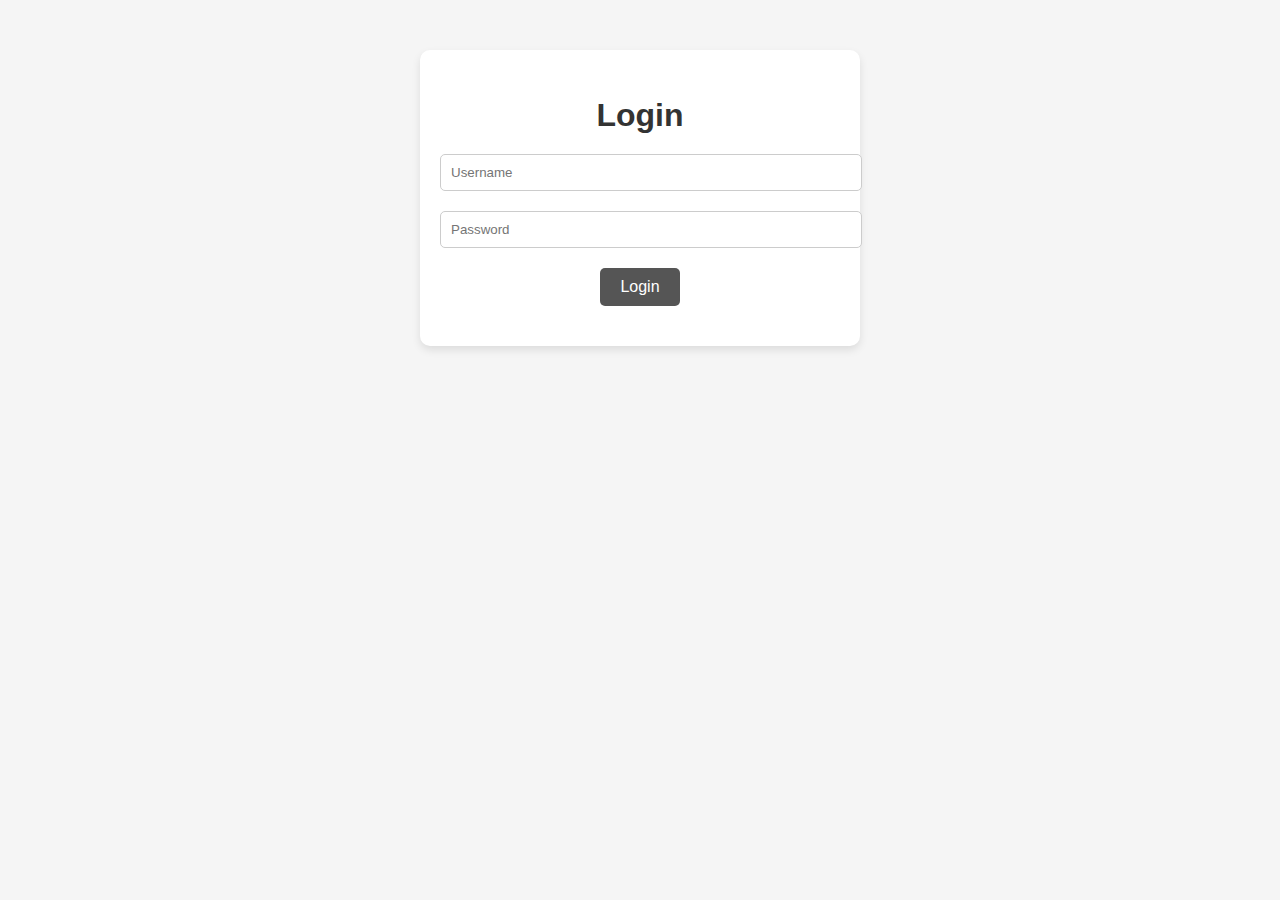
<file: login.html>
<!DOCTYPE html>
<html lang="en">

<head>
    <meta charset="UTF-8">
    <meta name="viewport" content="width=device-width, initial-scale=1.0">
    <title>Login</title>
    <link rel="stylesheet" href="login.css">
</head>

<body>
    <main class="login-form">
        <h2>Login</h2>
        <form>
            <div class="form-group">
                <input type="text" placeholder="Username" required>
            </div>
            <div class="form-group">
                <input type="password" placeholder="Password" required>
            </div>
            <div class="form-group">
                <button type="submit">Login</button>
            </div>
        </form>
    </main>
</body>

</html>
</file>
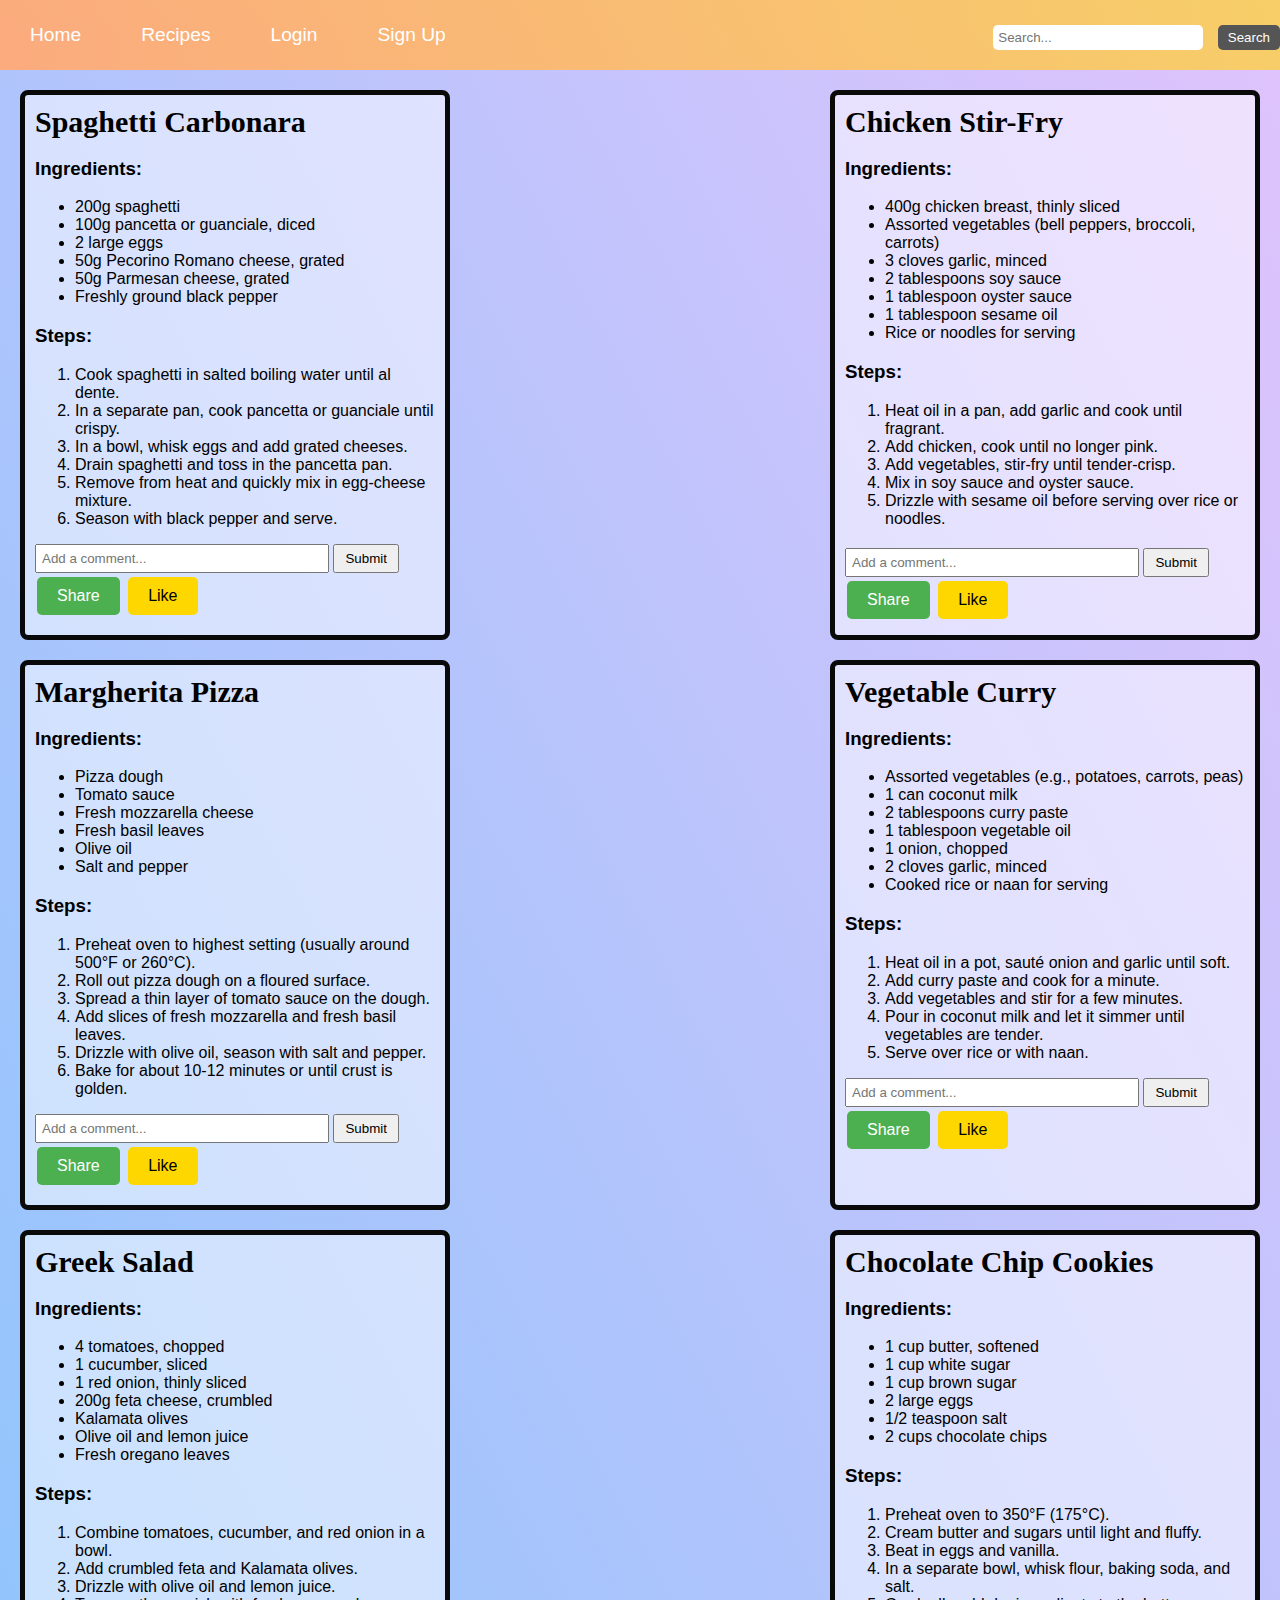
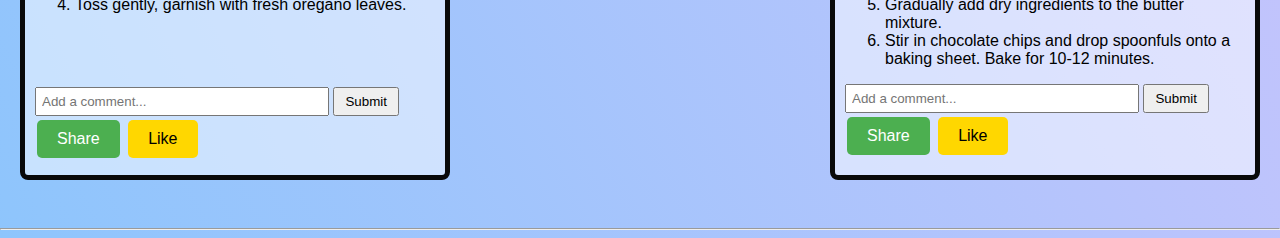
<file: recipe.html>
<!DOCTYPE html>
<html lang="en">

<head>
    <meta charset="UTF-8">
    <meta name="viewport" content="width=device-width, initial-scale=1.0">
    <title>Recipe Sharing Website</title>
    <link rel="stylesheet" href="styles.css">
</head>

<body>

    <header>
        <nav>
            <div id="nav-links">
                <ul>
                    <li><a href="index.html">Home</a></li>
                    <li><a href="recipe.html">Recipes</a></li>
                    <li><a href="login.html">Login</a></li>
                    <li><a href="signup.html">Sign Up</a></li>
                </ul>
            </div>

            <ul>
                <div class="searchsection">
                    <i class='fas fa-user-circle' style='font-size:24px'></i>
                    <input id="search" placeholder="Search...">
                    <button id="searchBtn">Search</button>
                </div>
            </ul>
        </nav>
    </header>


    <main id="ide">


        <section class="recipe-box" id="ida1">
            <h2>Spaghetti Carbonara</h2>

            <h3>Ingredients:</h3>
            <ul>
                <li>200g spaghetti</li>
                <li>100g pancetta or guanciale, diced</li>
                <li>2 large eggs</li>
                <li>50g Pecorino Romano cheese, grated</li>
                <li>50g Parmesan cheese, grated</li>
                <li>Freshly ground black pepper</li>
            </ul>
            <h3>Steps:</h3>
            <ol class="steps hidden">
                <li>Cook spaghetti in salted boiling water until al dente.</li>
                <li>In a separate pan, cook pancetta or guanciale until crispy.</li>
                <li>In a bowl, whisk eggs and add grated cheeses.</li>
                <li>Drain spaghetti and toss in the pancetta pan.</li>
                <li>Remove from heat and quickly mix in egg-cheese mixture.</li>
                <li>Season with black pepper and serve.</li>
            </ol>

            <div id="comments"></div>
            <form id="comment-form">
                <input type="text" id="comment-input" placeholder="Add a comment...">
                <button type="submit">Submit</button>
            </form>
            <button class="share-btn" onclick="shareRecipeOnWhatsApp('Spaghetti Carbonara')">Share</button>
            <button class="like-btn" onclick="likeRecipe('Spaghetti Carbonara')">Like</button>





        </section>

        <section class="recipe-box" id="ida2">
            <h2>Chicken Stir-Fry</h2>
            <h3>Ingredients:</h3>
            <ul>
                <li>400g chicken breast, thinly sliced</li>
                <li>Assorted vegetables (bell peppers, broccoli, carrots)</li>
                <li>3 cloves garlic, minced</li>
                <li>2 tablespoons soy sauce</li>
                <li>1 tablespoon oyster sauce</li>
                <li>1 tablespoon sesame oil</li>
                <li>Rice or noodles for serving</li>
            </ul>
            <h3>Steps:</h3>
            <ol class="steps hidden">
                <li>Heat oil in a pan, add garlic and cook until fragrant.</li>
                <li>Add chicken, cook until no longer pink.</li>
                <li>Add vegetables, stir-fry until tender-crisp.</li>
                <li>Mix in soy sauce and oyster sauce.</li>
                <li>Drizzle with sesame oil before serving over rice or noodles.</li>
            </ol>
            <div class="bottom2">
                <div id="comments"></div>
                <form id="comment-form">
                    <input type="text" id="comment-input" placeholder="Add a comment...">
                    <button type="submit">Submit</button>
                </form>
                <button class="share-btn" onclick="shareRecipeOnWhatsApp('Chicken Stir-Fry')">Share</button>
                <button class="like-btn" onclick="likeRecipe('Spaghetti Carbonara')">Like</button>
            </div>
        </section>

        <section class="recipe-box" id="ida3">
            <h2>Margherita Pizza</h2>
            <h3>Ingredients:</h3>
            <ul>
                <li>Pizza dough</li>
                <li>Tomato sauce</li>
                <li>Fresh mozzarella cheese</li>
                <li>Fresh basil leaves</li>
                <li>Olive oil</li>
                <li>Salt and pepper</li>
            </ul>
            <h3>Steps:</h3>
            <ol class="steps hidden">
                <li>Preheat oven to highest setting (usually around 500°F or 260°C).</li>
                <li>Roll out pizza dough on a floured surface.</li>
                <li>Spread a thin layer of tomato sauce on the dough.</li>
                <li>Add slices of fresh mozzarella and fresh basil leaves.</li>
                <li>Drizzle with olive oil, season with salt and pepper.</li>
                <li>Bake for about 10-12 minutes or until crust is golden.</li>
            </ol>
            <div id="comments"></div>
            <form id="comment-form">
                <input type="text" id="comment-input" placeholder="Add a comment...">
                <button type="submit">Submit</button>
            </form>
            <button class="share-btn" onclick="shareRecipeOnWhatsApp('Margherita Pizza')">Share</button>
            <button class="like-btn" onclick="likeRecipe('Spaghetti Carbonara')">Like</button>

        </section>

        <section class="recipe-box" id="ida4">
            <h2>Vegetable Curry</h2>
            <h3>Ingredients:</h3>
            <ul>
                <li>Assorted vegetables (e.g., potatoes, carrots, peas)</li>
                <li>1 can coconut milk</li>
                <li>2 tablespoons curry paste</li>
                <li>1 tablespoon vegetable oil</li>
                <li>1 onion, chopped</li>
                <li>2 cloves garlic, minced</li>
                <li>Cooked rice or naan for serving</li>
            </ul>
            <h3>Steps:</h3>
            <ol class="steps hidden">
                <li>Heat oil in a pot, sauté onion and garlic until soft.</li>
                <li>Add curry paste and cook for a minute.</li>
                <li>Add vegetables and stir for a few minutes.</li>
                <li>Pour in coconut milk and let it simmer until vegetables are tender.</li>
                <li>Serve over rice or with naan.</li>
            </ol>
            <div id="comments"></div>
            <form id="comment-form">
                <input type="text" id="comment-input" placeholder="Add a comment...">
                <button type="submit">Submit</button>
            </form>
            <button class="share-btn" onclick="shareRecipeOnWhatsApp('Vegetable Curry')">Share</button>
            <button class="like-btn" onclick="likeRecipe('Spaghetti Carbonara')">Like</button>

        </section>

        <section class="recipe-box" id="ida5">
            <h2>Greek Salad</h2>
            <h3>Ingredients:</h3>
            <ul>
                <li>4 tomatoes, chopped</li>
                <li>1 cucumber, sliced</li>
                <li>1 red onion, thinly sliced</li>
                <li>200g feta cheese, crumbled</li>
                <li>Kalamata olives</li>
                <li>Olive oil and lemon juice</li>
                <li>Fresh oregano leaves</li>
            </ul>
            <h3>Steps:</h3>
            <ol class="steps">
                <li>Combine tomatoes, cucumber, and red onion in a bowl.</li>
                <li>Add crumbled feta and Kalamata olives.</li>
                <li>Drizzle with olive oil and lemon juice.</li>
                <li>Toss gently, garnish with fresh oregano leaves.</li>
            </ol>
            <div id="bottom5">
                <div id="comments"></div>
                <form id="comment-form">
                    <input type="text" id="comment-input" placeholder="Add a comment...">
                    <button type="submit">Submit</button>
                </form>
                <button class="share-btn" onclick="shareRecipeOnWhatsApp('Greek Salad')">Share</button>
                <button class="like-btn" onclick="likeRecipe('Spaghetti Carbonara')">Like</button>
            </div>
        </section>

        <section class="recipe-box" id="ida6">
            <h2>Chocolate Chip Cookies</h2>
            <h3>Ingredients:</h3>
            <ul>
                <li>1 cup butter, softened</li>
                <li>1 cup white sugar</li>
                <li>1 cup brown sugar</li>
                <li>2 large eggs</li>
                <li>1/2 teaspoon salt</li>
                <li>2 cups chocolate chips</li>
            </ul>
            <h3>Steps:</h3>
            <ol class="steps hidden">
                <li>Preheat oven to 350°F (175°C).</li>
                <li>Cream butter and sugars until light and fluffy.</li>
                <li>Beat in eggs and vanilla.</li>
                <li>In a separate bowl, whisk flour, baking soda, and salt.</li>
                <li>Gradually add dry ingredients to the butter mixture.</li>
                <li>Stir in chocolate chips and drop spoonfuls onto a baking sheet. Bake for 10-12 minutes.</li>
            </ol>
            <div id="comments"></div>
            <form id="comment-form">
                <input type="text" id="comment-input" placeholder="Add a comment...">
                <button type="submit">Submit</button>
            </form>
            <button class="share-btn" onclick="shareRecipeOnWhatsApp('Chocolate Chip Cookies')">Share</button>
            <button class="like-btn" onclick="likeRecipe('Spaghetti Carbonara')">Like</button>

        </section>

    </main>
    <hr>

</body>

</html>
</file>
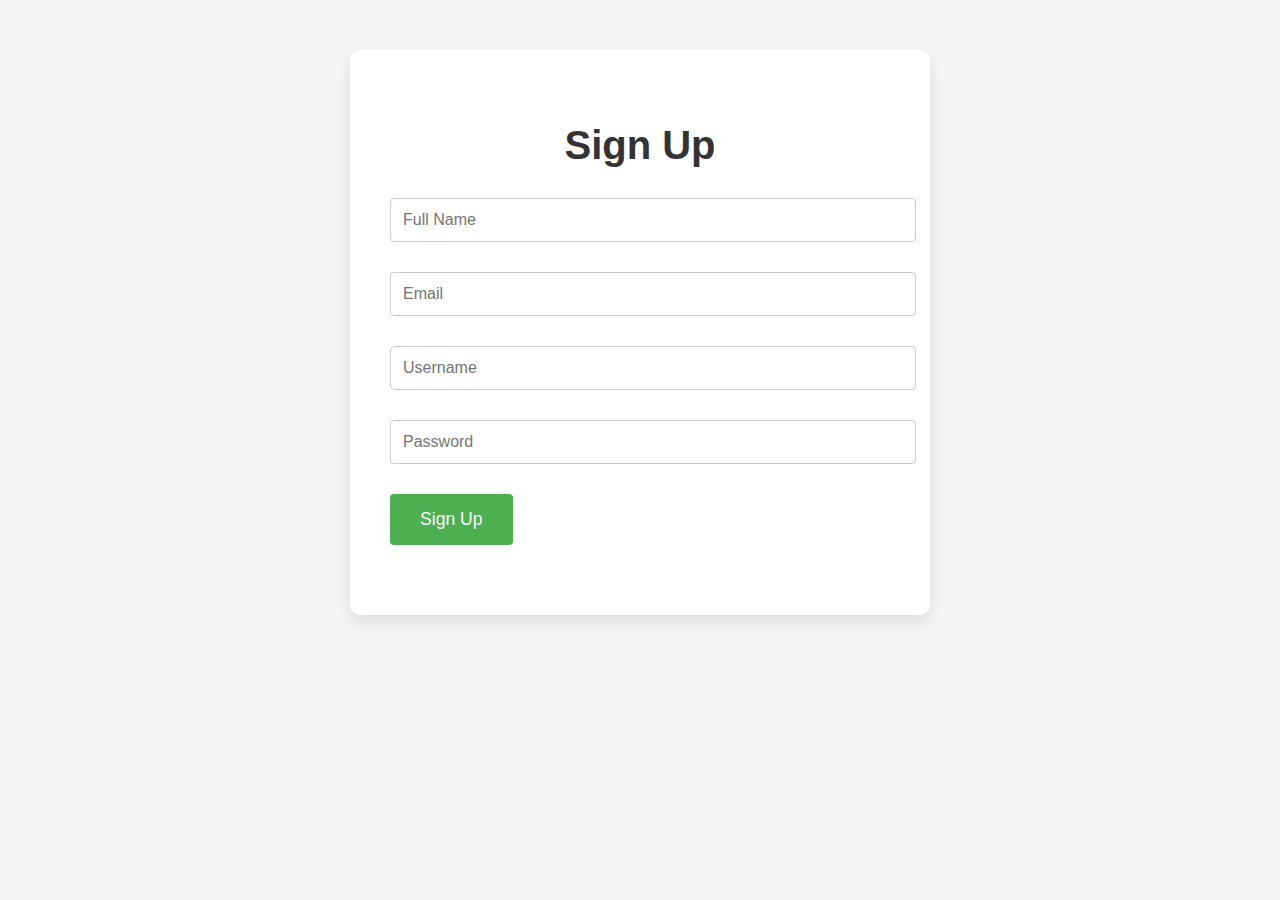
<file: signup.html>
<!DOCTYPE html>
<html lang="en">

<head>
    <meta charset="UTF-8">
    <meta name="viewport" content="width=device-width, initial-scale=1.0">
    <title>Sign Up</title>
    <link rel="stylesheet" href="signup.css">
</head>

<body>
    <main class="signup-form">
        <h2>Sign Up</h2>
        <form>
            <div class="form-group">
                <input type="text" placeholder="Full Name" required>
            </div>
            <div class="form-group">
                <input type="email" placeholder="Email" required>
            </div>
            <div class="form-group">
                <input type="text" placeholder="Username" required>
            </div>
            <div class="form-group">
                <input type="password" placeholder="Password" required>
            </div>
            <div class="form-group">
                <button type="submit">Sign Up</button>
            </div>
        </form>
    </main>
</body>

</html>
</file>
<file: login.css>
body {
    font-family: Arial, sans-serif;
    margin: 0;
    padding: 0;
    background-color: #f5f5f5;
}

.login-form {
    max-width: 400px;
    margin: 50px auto;
    background-color: #fff;
    padding: 20px;
    border-radius: 10px;
    box-shadow: 0 4px 8px rgba(0, 0, 0, 0.1);
    text-align: center;
}

h2 {
    font-size: 2em;
    margin-bottom: 20px;
    color: #333;
}

.form-group {
    margin-bottom: 20px;
}

input {
    width: 100%;
    padding: 10px;
    border: 1px solid #ccc;
    border-radius: 5px;
}

button {
    padding: 10px 20px;
    background-color: #555;
    color: #fff;
    border: none;
    border-radius: 5px;
    cursor: pointer;
    font-size: 1em;
    transition: background-color 0.3s;
}

button:hover {
    background-color: #333;
}
</file>
<file: styles.css>
��b o d y   {  
         f o n t - f a m i l y :   A r i a l ,   s a n s - s e r i f ;  
         m a r g i n :   0 ;  
         p a d d i n g :   0 ;  
         b a c k g r o u n d :   l i n e a r - g r a d i e n t ( 6 2 d e g ,   # 8 E C 5 F C   0 % ,   # E 0 C 3 F C   1 0 0 % ) ;  
 }  
  
 h e a d e r   {  
         b a c k g r o u n d :   l i n e a r - g r a d i e n t ( 6 2 d e g ,   # F B A B 7 E   0 % ,   # F 7 C E 6 8   1 0 0 % ) ;  
         c o l o r :   # f f f ;  
         p a d d i n g :   2 0 p x   0 ;  
         t e x t - a l i g n :   c e n t e r ;  
 }  
  
 h 1   {  
         f o n t - s i z e :   2 e m ;  
         m a r g i n :   0 ;  
 }  
  
 h 2   {  
         f o n t - s i z e :   3 0 p x ;  
         m a r g i n :   1 0 p x   0   0 ;  
         f o n t - f a m i l y :   ' T i m e s   N e w   R o m a n ' ,   T i m e s ,   s e r i f ;  
 }  
  
 n a v   {  
         b a c k g r o u n d :   l i n e a r - g r a d i e n t ( 6 2 d e g ,   # F B A B 7 E   0 % ,   # F 7 C E 6 8   1 0 0 % ) ;  
         d i s p l a y :   f l e x ;  
         j u s t i f y - c o n t e n t :   c e n t e r ;  
         a l i g n - i t e m s :   c e n t e r ;  
 }  
  
 n a v   u l   {  
         l i s t - s t y l e - t y p e :   n o n e ;  
         m a r g i n :   0 ;  
         p a d d i n g :   0 ;  
         d i s p l a y :   f l e x ;  
         a l i g n - i t e m s :   c e n t e r ;  
 }  
  
 n a v   u l   l i   {  
         m a r g i n :   0   1 0 p x ;  
 }  
  
 n a v   u l   l i   a   {  
         c o l o r :   # f f f ;  
         t e x t - d e c o r a t i o n :   n o n e ;  
         f o n t - s i z e :   1 . 2 e m ;  
         p a d d i n g :   1 0 p x   2 0 p x ;  
         t r a n s i t i o n :   b a c k g r o u n d - c o l o r   0 . 3 s ,   c o l o r   0 . 3 s ;  
 }  
  
 n a v   u l   l i   a : h o v e r   {  
         b o r d e r - r a d i u s :   7 p x ;  
         b a c k g r o u n d :   l i n e a r - g r a d i e n t ( 9 0 d e g ,   # 8 5 F F B D   0 % ,   # F F F B 7 D   1 0 0 % ) ;  
 }  
  
 m a i n   {  
         d i s p l a y :   f l e x ;  
         f l e x - w r a p :   w r a p ;  
         j u s t i f y - c o n t e n t :   s p a c e - b e t w e e n ;  
         p a d d i n g :   2 0 p x ;  
 }  
  
 . r e c i p e - b o x   {  
         b o r d e r :   5 p x   s o l i d   # 0 9 0 9 0 9 ;  
         p a d d i n g :   1 0 p x ;  
         m a r g i n - b o t t o m :   2 0 p x ;  
         t r a n s i t i o n :   t r a n s f o r m   0 . 3 s ,   b o x - s h a d o w   0 . 3 s ;  
         c u r s o r :   p o i n t e r ;  
         m a x - w i d t h :   4 0 0 p x ;  
         h e i g h t :   5 2 0 p x ;  
         b o r d e r - r a d i u s :   8 p x ;  
         p o s i t i o n :   r e l a t i v e ;  
         o v e r f l o w :   h i d d e n ;  
 }  
  
 . r e c i p e - b o x : h o v e r   {  
         t r a n s f o r m :   s c a l e ( 0 . 9 5 ) ;  
         b o x - s h a d o w :   1 0 p x   1 0 p x   1 0 p x   r g b a ( 0 ,   0 ,   0 ,   0 . 1 ) ;  
 }  
  
 . r e c i p e - b o x   i m g   {  
         m a x - w i d t h :   1 0 0 % ;  
         h e i g h t :   a u t o ;  
         m a r g i n - t o p :   1 0 p x ;  
 }  
  
 . r e c i p e - b o x   h 2   {  
         m a r g i n - t o p :   0 ;  
 }  
  
 . r e c i p e - b o x   p   {  
         m a r g i n - b o t t o m :   0 ;  
 }  
  
 . r e c i p e - b o x : b e f o r e   {  
         c o n t e n t :   ' ' ;  
         p o s i t i o n :   a b s o l u t e ;  
         t o p :   0 ;  
         l e f t :   0 ;  
         w i d t h :   1 0 0 % ;  
         h e i g h t :   1 0 0 % ;  
         b a c k g r o u n d - c o l o r :   r g b a ( 2 5 5 ,   2 5 5 ,   2 5 5 ,   0 . 5 ) ;  
         z - i n d e x :   - 1 ;  
 }  
  
 . l i k e - b t n   {  
         b a c k g r o u n d - c o l o r :   # F F D 7 0 0 ;  
         b o r d e r :   n o n e ;  
         c o l o r :   # 0 0 0 ;  
         p a d d i n g :   1 0 p x   2 0 p x ;  
         t e x t - a l i g n :   c e n t e r ;  
         t e x t - d e c o r a t i o n :   n o n e ;  
         d i s p l a y :   i n l i n e - b l o c k ;  
         f o n t - s i z e :   1 6 p x ;  
         m a r g i n :   4 p x   2 p x ;  
         c u r s o r :   p o i n t e r ;  
         b o r d e r - r a d i u s :   5 p x ;  
         t r a n s i t i o n :   b a c k g r o u n d - c o l o r   0 . 3 s ;  
 }  
  
 . l i k e - b t n : h o v e r   {  
         b a c k g r o u n d - c o l o r :   # F F A 5 0 0 ;  
 }  
  
 . s h a r e - b t n   {  
         b a c k g r o u n d - c o l o r :   # 4 C A F 5 0 ;  
         b o r d e r :   n o n e ;  
         c o l o r :   # f f f ;  
         p a d d i n g :   1 0 p x   2 0 p x ;  
         t e x t - a l i g n :   c e n t e r ;  
         t e x t - d e c o r a t i o n :   n o n e ;  
         d i s p l a y :   i n l i n e - b l o c k ;  
         f o n t - s i z e :   1 6 p x ;  
         m a r g i n :   4 p x   2 p x ;  
         c u r s o r :   p o i n t e r ;  
         b o r d e r - r a d i u s :   5 p x ;  
         t r a n s i t i o n :   b a c k g r o u n d - c o l o r   0 . 3 s ;  
 }  
  
 . s h a r e - b t n : h o v e r   {  
         b a c k g r o u n d - c o l o r :   # 3 8 8 e 3 c ;  
 }  
  
 . c o m m e n t - s e c t i o n   {  
         m a r g i n - t o p :   2 0 p x ;  
 }  
  
 . c o m m e n t   {  
         m a r g i n - b o t t o m :   1 0 p x ;  
         p a d d i n g :   5 p x ;  
         b a c k g r o u n d - c o l o r :   # f 0 f 0 f 0 ;  
         b o r d e r - r a d i u s :   5 p x ;  
 }  
  
 # c o m m e n t - i n p u t   {  
         w i d t h :   7 0 % ;  
         p a d d i n g :   5 p x ;  
 }  
  
 b u t t o n   {  
         p a d d i n g :   5 p x   1 0 p x ;  
 }  
  
 . s e a r c h - s e c t i o n   {  
         d i s p l a y :   f l e x ;  
         a l i g n - i t e m s :   c e n t e r ;  
         m a r g i n - l e f t :   a u t o ;  
         a l i g n - s e l f :   f l e x - e n d ;  
 }  
  
 # s e a r c h   {  
         p a d d i n g :   5 p x ;  
         b o r d e r :   n o n e ;  
         b o r d e r - r a d i u s :   5 p x ;  
         m a r g i n - r i g h t :   1 0 p x ;  
         w i d t h :   2 0 0 p x ;  
 }  
  
 # s e a r c h B t n   {  
         p a d d i n g :   5 p x   1 0 p x ;  
         b o r d e r :   n o n e ;  
         b o r d e r - r a d i u s :   5 p x ;  
         b a c k g r o u n d - c o l o r :   # 5 5 5 ;  
         c o l o r :   # f f f ;  
         c u r s o r :   p o i n t e r ;  
 }  
  
 # n a v - l i n k s   {  
         m a r g i n - r i g h t :   a u t o ;  
 }  
  
 . b o t t o m 2   {  
         m a r g i n - t o p :   2 0 p x ;  
 }  
  
 # b o t t o m 5   {  
         m a r g i n - t o p :   7 3 p x ;  
 } 
</file>
<file: signup.css>
body {
  font-family: 'Roboto', sans-serif;
  margin: 0;
  padding: 0;
  background-color: #f5f5f5;
}

.signup-form {
  max-width: 500px;
  margin: 50px auto;
  background-color: #fff;
  padding: 40px;
  border-radius: 10px;
  box-shadow: 0 8px 16px rgba(0, 0, 0, 0.1);
  text-align: center;
}

h2 {
  font-size: 2.5em;
  margin-bottom: 30px;
  color: #333;
}

.form-group {
  margin-bottom: 30px;
  text-align: left;
}

label {
  display: block;
  font-weight: bold;
  margin-bottom: 8px;
  color: #555;
}

input {
  width: 100%;
  padding: 12px;
  border: 1px solid #ccc;
  border-radius: 4px;
  font-size: 1em;
  transition: border-color 0.3s;
}

input:focus {
  outline: none;
  border-color: #4CAF50;
}

button {
  padding: 15px 30px;
  background-color: #4CAF50;
  color: #fff;
  border: none;
  border-radius: 4px;
  cursor: pointer;
  font-size: 1.1em;
  transition: background-color 0.3s;
}

button:hover {
  background-color: #45a049;
}

.error-message {
  color: #ff0000;
  font-size: 0.9em;
  margin-top: 5px;
}

@media (max-width: 768px) {
  .signup-form {
    margin: 20px;
    padding: 30px;
  }
}
</file>
